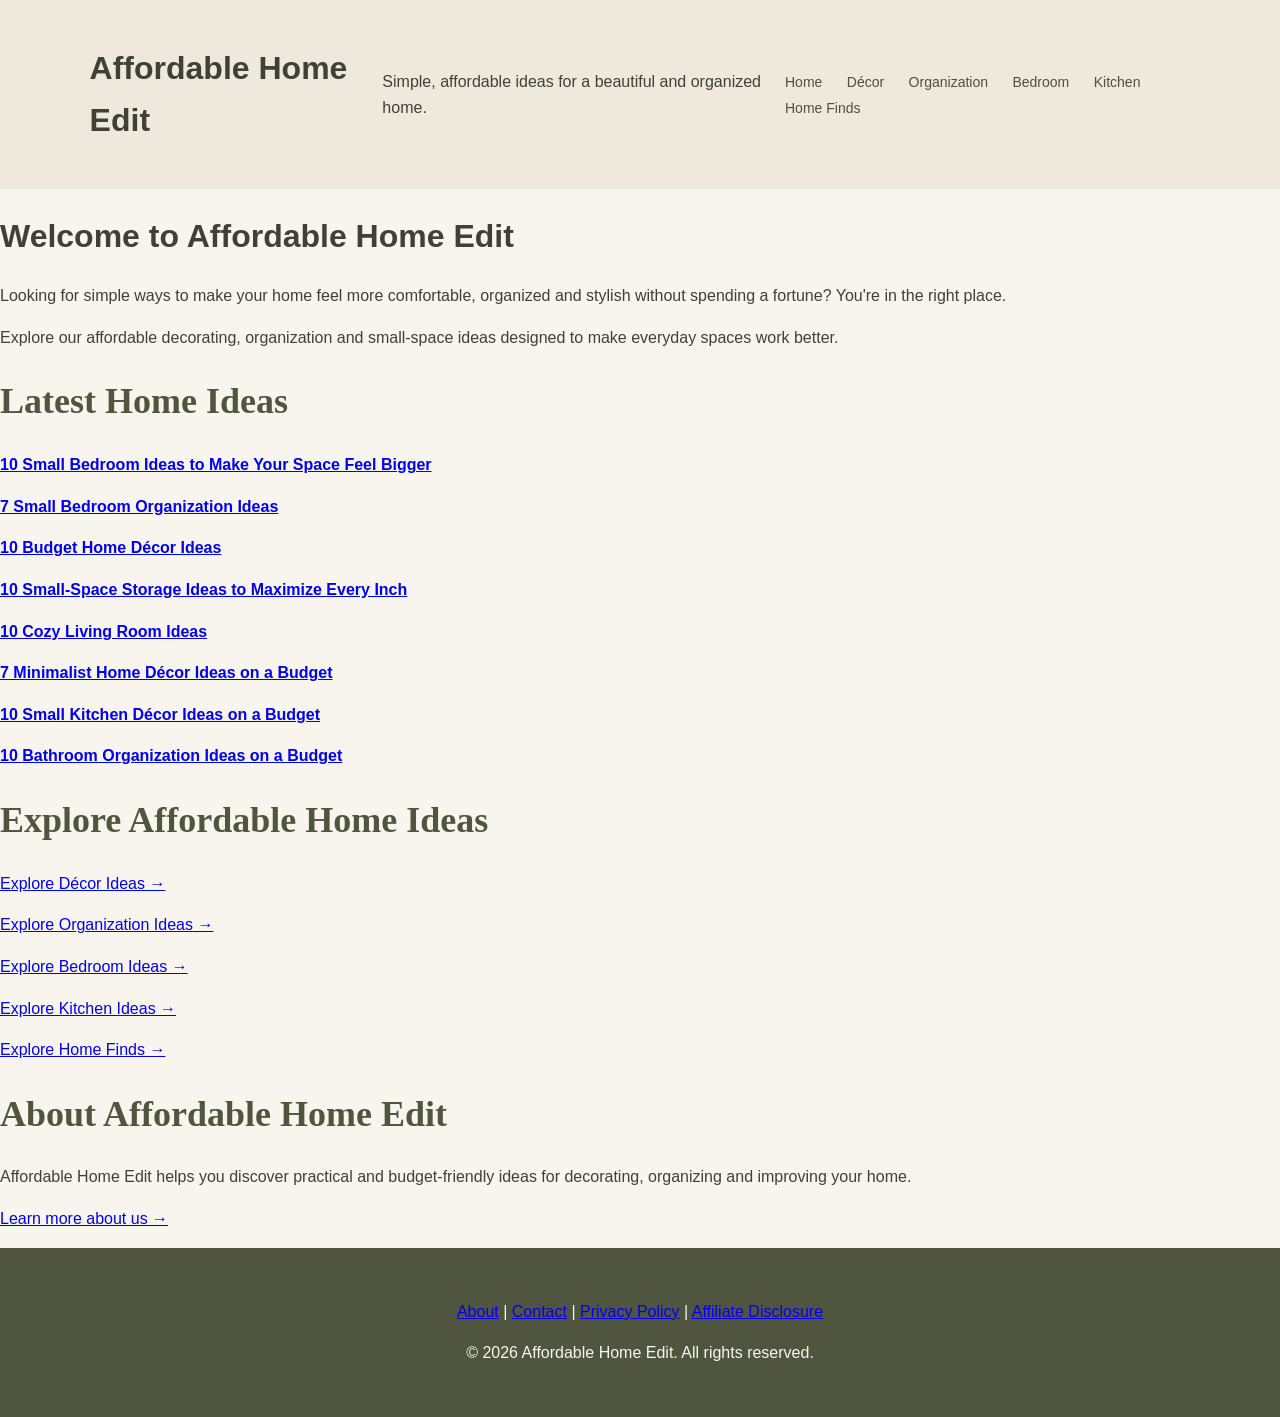
<file: index.html>
<!DOCTYPE html>
<html lang="en">
<head>
   <!-- Google tag (gtag.js) -->
<script async src="https://www.googletagmanager.com/gtag/js?id=G-37CNV06CMT"></script>
<script>
  window.dataLayer = window.dataLayer || [];
  function gtag(){dataLayer.push(arguments);}
  gtag('js', new Date());

  gtag('config', 'G-37CNV06CMT');
</script> <meta charset="UTF-8">
    <meta name="viewport" content="width=device-width, initial-scale=1.0">

    <title>Affordable Home Edit | Simple Home Décor & Organization Ideas</title>

    <meta name="description" content="Affordable home décor, organization and small-space ideas to help you create a comfortable and stylish home on a budget.">

    <link rel="stylesheet" href="style.css">
</head>

<body>

<header>
    <h1>Affordable Home Edit</h1>

    <p>Simple, affordable ideas for a beautiful and organized home.</p>

    <nav>
        <a href="index.html">Home</a>
        <a href="budget-decor.html">Décor</a>
        <a href="bedroom-organization.html">Organization</a>
        <a href="small-bedroom.html">Bedroom</a>
        <a href="small-kitchen-decor.html">Kitchen</a>
        <a href="home-finds.html">Home Finds</a>
    </nav>
</header>

<main>

<h1>Welcome to Affordable Home Edit</h1>

<p>
Looking for simple ways to make your home feel more comfortable, organized and stylish
without spending a fortune? You're in the right place.
</p>

<p>
Explore our affordable decorating, organization and small-space ideas designed to make
everyday spaces work better.
</p>

<h2>Latest Home Ideas</h2>

<p>
<a href="small-bedroom.html"><strong>10 Small Bedroom Ideas to Make Your Space Feel Bigger</strong></a>
</p>

<p>
<a href="bedroom-organization.html"><strong>7 Small Bedroom Organization Ideas</strong></a>
</p>

<p>
<a href="budget-decor.html"><strong>10 Budget Home Décor Ideas</strong></a>
</p>

<p>
<a href="small-space-storage.html"><strong>10 Small-Space Storage Ideas to Maximize Every Inch</strong></a>
</p>

<p>
<a href="cozy-living-room.html"><strong>10 Cozy Living Room Ideas</strong></a>
</p>

<p>
<a href="minimalist-home-decor.html"><strong>7 Minimalist Home Décor Ideas on a Budget</strong></a>
</p>

<p>
<a href="small-kitchen-decor.html"><strong>10 Small Kitchen Décor Ideas on a Budget</strong></a>
</p>

<p>
<a href="bathroom-organization.html"><strong>10 Bathroom Organization Ideas on a Budget</strong></a>
</p>

<h2>Explore Affordable Home Ideas</h2>

<p>
<a href="decor.html">Explore Décor Ideas →</a>
</p>

<p>
<a href="organization.html">Explore Organization Ideas →</a>
</p>

<p>
<a href="bedroom.html">Explore Bedroom Ideas →</a>
</p>

<p>
<a href="kitchen.html">Explore Kitchen Ideas →</a>
</p>

<p>
<a href="home-finds.html">Explore Home Finds →</a>
</p>

<h2>About Affordable Home Edit</h2>

<p>
Affordable Home Edit helps you discover practical and budget-friendly ideas
for decorating, organizing and improving your home.
</p>

<p>
<a href="about.html">Learn more about us →</a>
</p>

</main>

<footer>
    <p>
        <a href="about.html">About</a> |
        <a href="contact.html">Contact</a> |
        <a href="privacy.html">Privacy Policy</a> |
        <a href="affiliate-disclosure.html">Affiliate Disclosure</a>
    </p>

    <p>© 2026 Affordable Home Edit. All rights reserved.</p>
</footer>

</body>
</html>
</file>
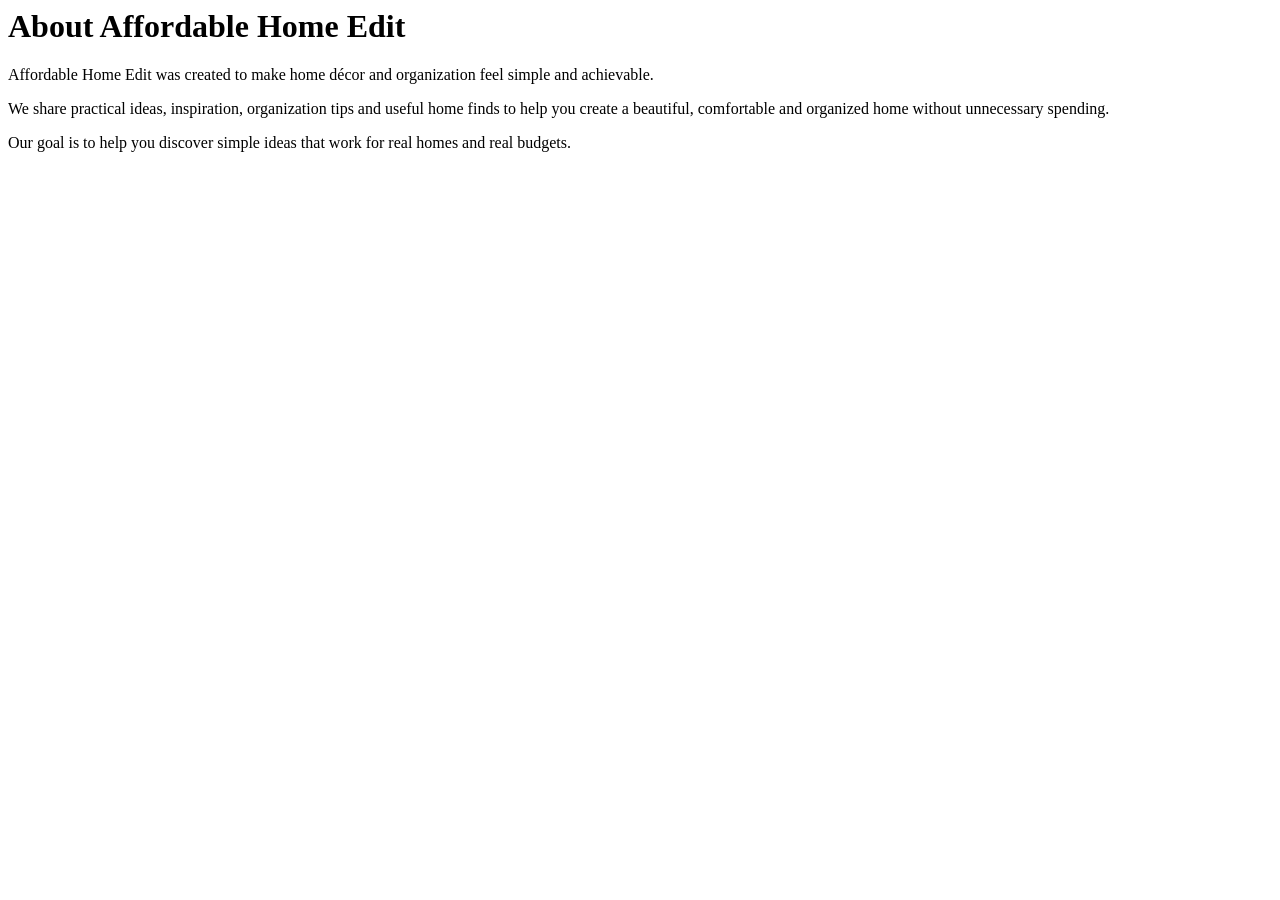
<file: about.html>
</head>
<body>
    <h1>About Affordable Home Edit</h1>

    <p>
        Affordable Home Edit was created to make home décor and organization
        feel simple and achievable.
    </p>

    <p>
        We share practical ideas, inspiration, organization tips and useful
        home finds to help you create a beautiful, comfortable and organized
        home without unnecessary spending.
    </p>

    <p>
        Our goal is to help you discover simple ideas that work for real homes
        and real budgets.
    </p>
</body>
</html>
</file>
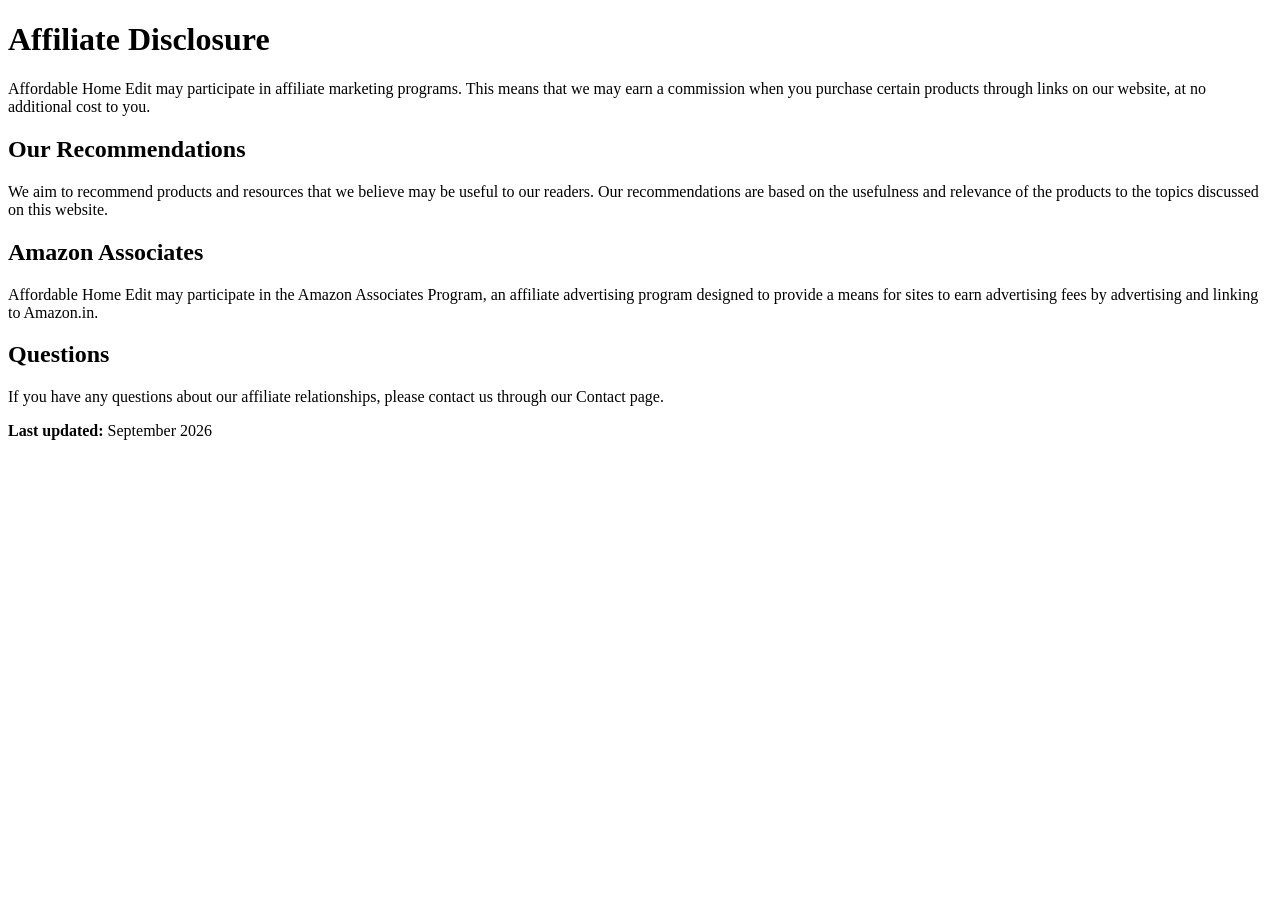
<file: affiliate-disclosure.html>
<!DOCTYPE html>
<html>
<head>
    <meta charset="UTF-8">
    <meta name="viewport" content="width=device-width, initial-scale=1.0">
    <title>Affiliate Disclosure | Affordable Home Edit</title>
</head>
<body>

<h1>Affiliate Disclosure</h1>

<p>
Affordable Home Edit may participate in affiliate marketing programs.
This means that we may earn a commission when you purchase certain
products through links on our website, at no additional cost to you.
</p>

<h2>Our Recommendations</h2>

<p>
We aim to recommend products and resources that we believe may be useful
to our readers. Our recommendations are based on the usefulness and
relevance of the products to the topics discussed on this website.
</p>

<h2>Amazon Associates</h2>

<p>
Affordable Home Edit may participate in the Amazon Associates Program,
an affiliate advertising program designed to provide a means for sites
to earn advertising fees by advertising and linking to Amazon.in.
</p>

<h2>Questions</h2>

<p>
If you have any questions about our affiliate relationships, please
contact us through our Contact page.
</p>

<p><strong>Last updated:</strong> September 2026</p>

</body>
</html>
</file>
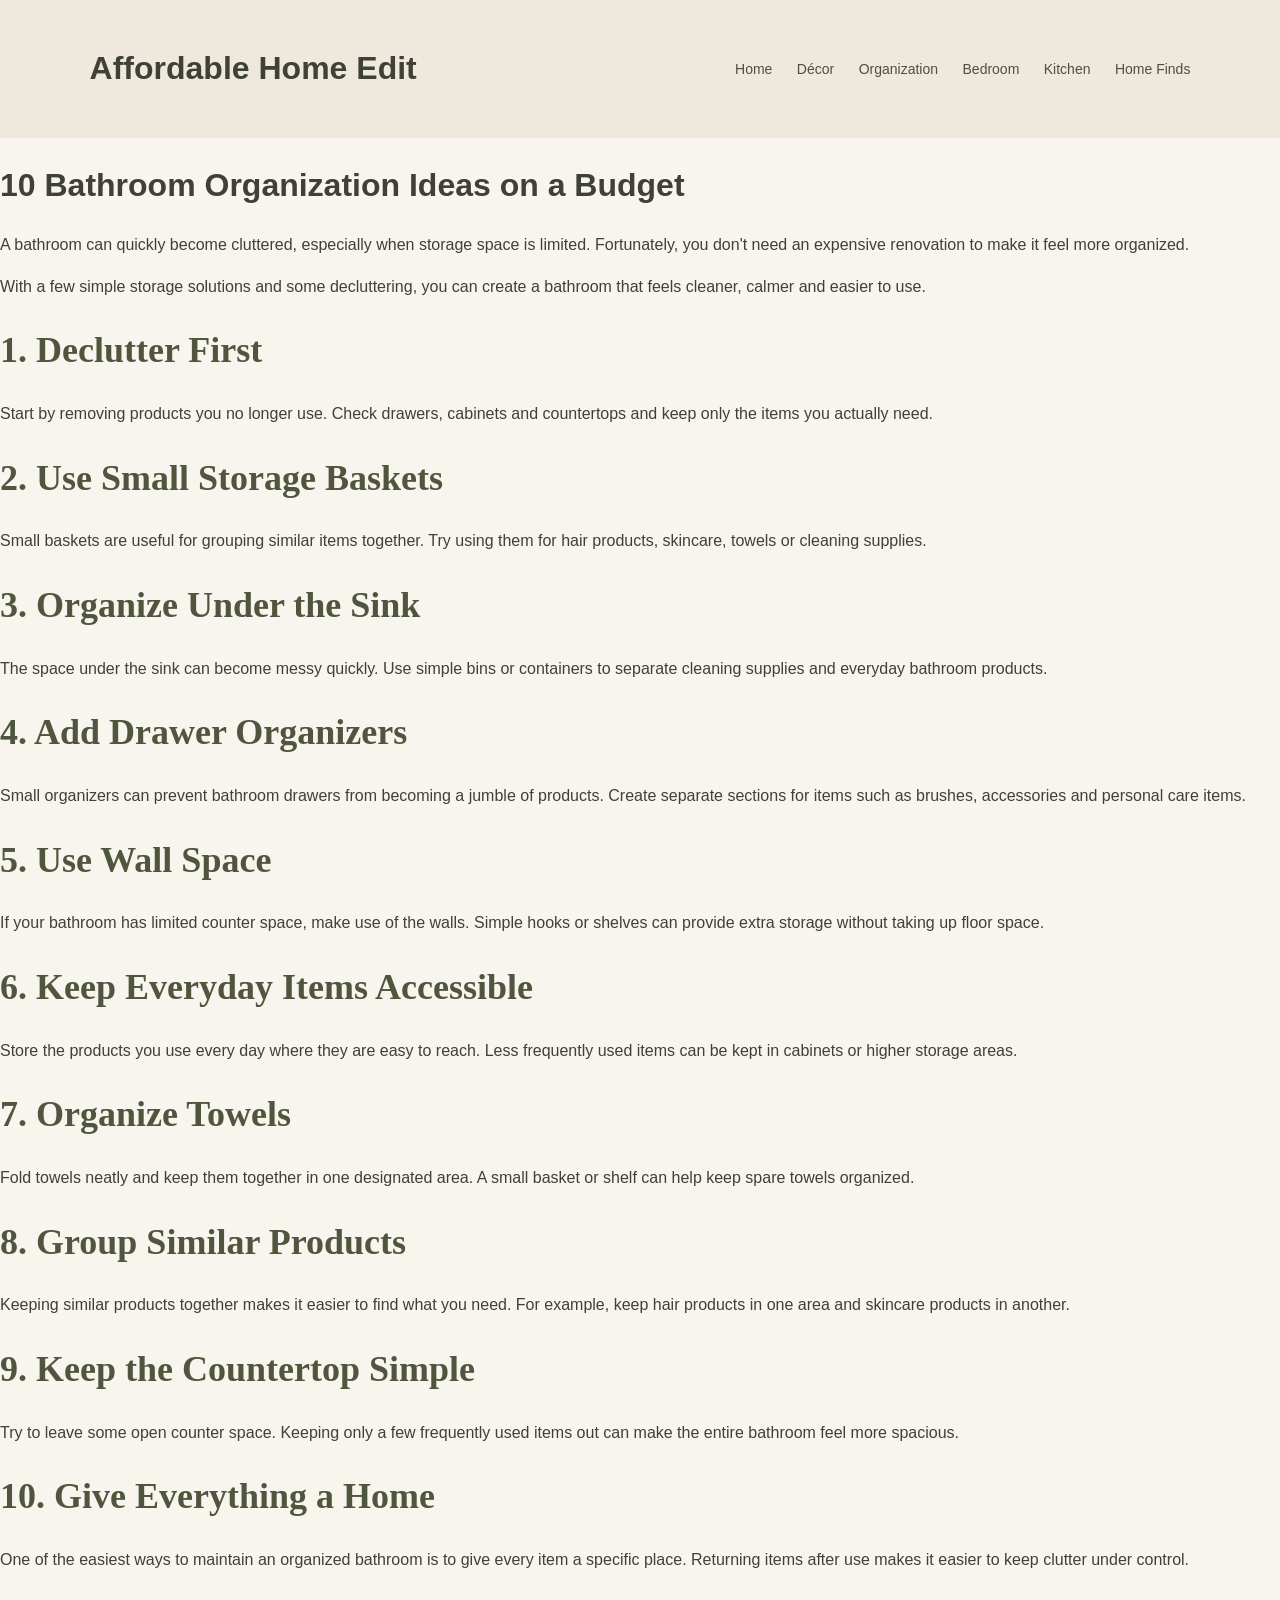
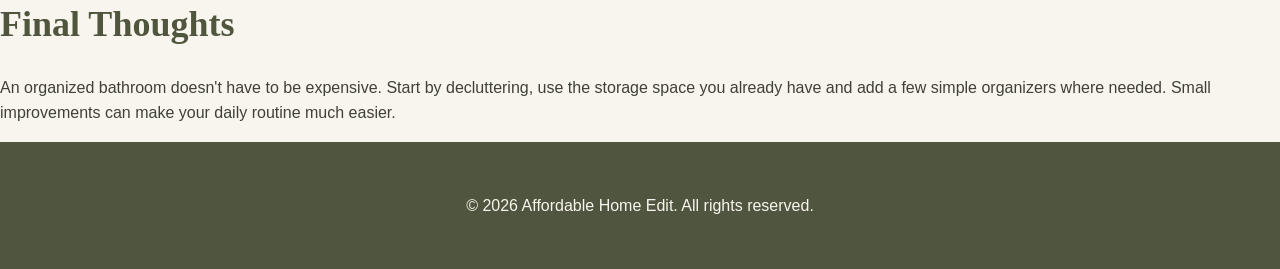
<file: bathroom-organization.html>
<!DOCTYPE html>
<html lang="en">
<head>
    <meta charset="UTF-8">
    <meta name="viewport" content="width=device-width, initial-scale=1.0">

    <title>10 Bathroom Organization Ideas on a Budget | Affordable Home Edit</title>

    <meta name="description" content="Discover 10 simple and affordable bathroom organization ideas to make your bathroom feel cleaner, calmer and easier to use.">

    <link rel="stylesheet" href="style.css">
</head>

<body>

<header>
    <h1>Affordable Home Edit</h1>

    <nav>
        <a href="index.html">Home</a>
        <a href="budget-decor.html">Décor</a>
        <a href="bedroom-organization.html">Organization</a>
        <a href="small-bedroom.html">Bedroom</a>
        <a href="kitchen-organization.html">Kitchen</a>
        <a href="home-finds.html">Home Finds</a>
    </nav>
</header>

<main>

<h1>10 Bathroom Organization Ideas on a Budget</h1>

<p>
A bathroom can quickly become cluttered, especially when storage space is limited.
Fortunately, you don't need an expensive renovation to make it feel more organized.
</p>

<p>
With a few simple storage solutions and some decluttering, you can create a bathroom
that feels cleaner, calmer and easier to use.
</p>

<h2>1. Declutter First</h2>

<p>
Start by removing products you no longer use. Check drawers, cabinets and countertops
and keep only the items you actually need.
</p>

<h2>2. Use Small Storage Baskets</h2>

<p>
Small baskets are useful for grouping similar items together. Try using them for
hair products, skincare, towels or cleaning supplies.
</p>

<h2>3. Organize Under the Sink</h2>

<p>
The space under the sink can become messy quickly. Use simple bins or containers
to separate cleaning supplies and everyday bathroom products.
</p>

<h2>4. Add Drawer Organizers</h2>

<p>
Small organizers can prevent bathroom drawers from becoming a jumble of products.
Create separate sections for items such as brushes, accessories and personal care items.
</p>

<h2>5. Use Wall Space</h2>

<p>
If your bathroom has limited counter space, make use of the walls. Simple hooks
or shelves can provide extra storage without taking up floor space.
</p>

<h2>6. Keep Everyday Items Accessible</h2>

<p>
Store the products you use every day where they are easy to reach. Less frequently
used items can be kept in cabinets or higher storage areas.
</p>

<h2>7. Organize Towels</h2>

<p>
Fold towels neatly and keep them together in one designated area. A small basket
or shelf can help keep spare towels organized.
</p>

<h2>8. Group Similar Products</h2>

<p>
Keeping similar products together makes it easier to find what you need.
For example, keep hair products in one area and skincare products in another.
</p>

<h2>9. Keep the Countertop Simple</h2>

<p>
Try to leave some open counter space. Keeping only a few frequently used items
out can make the entire bathroom feel more spacious.
</p>

<h2>10. Give Everything a Home</h2>

<p>
One of the easiest ways to maintain an organized bathroom is to give every item
a specific place. Returning items after use makes it easier to keep clutter under control.
</p>

<h2>Final Thoughts</h2>

<p>
An organized bathroom doesn't have to be expensive. Start by decluttering,
use the storage space you already have and add a few simple organizers where needed.
Small improvements can make your daily routine much easier.
</p>

</main>

<footer>
    <p>© 2026 Affordable Home Edit. All rights reserved.</p>
</footer>

</body>
</html>
</file>
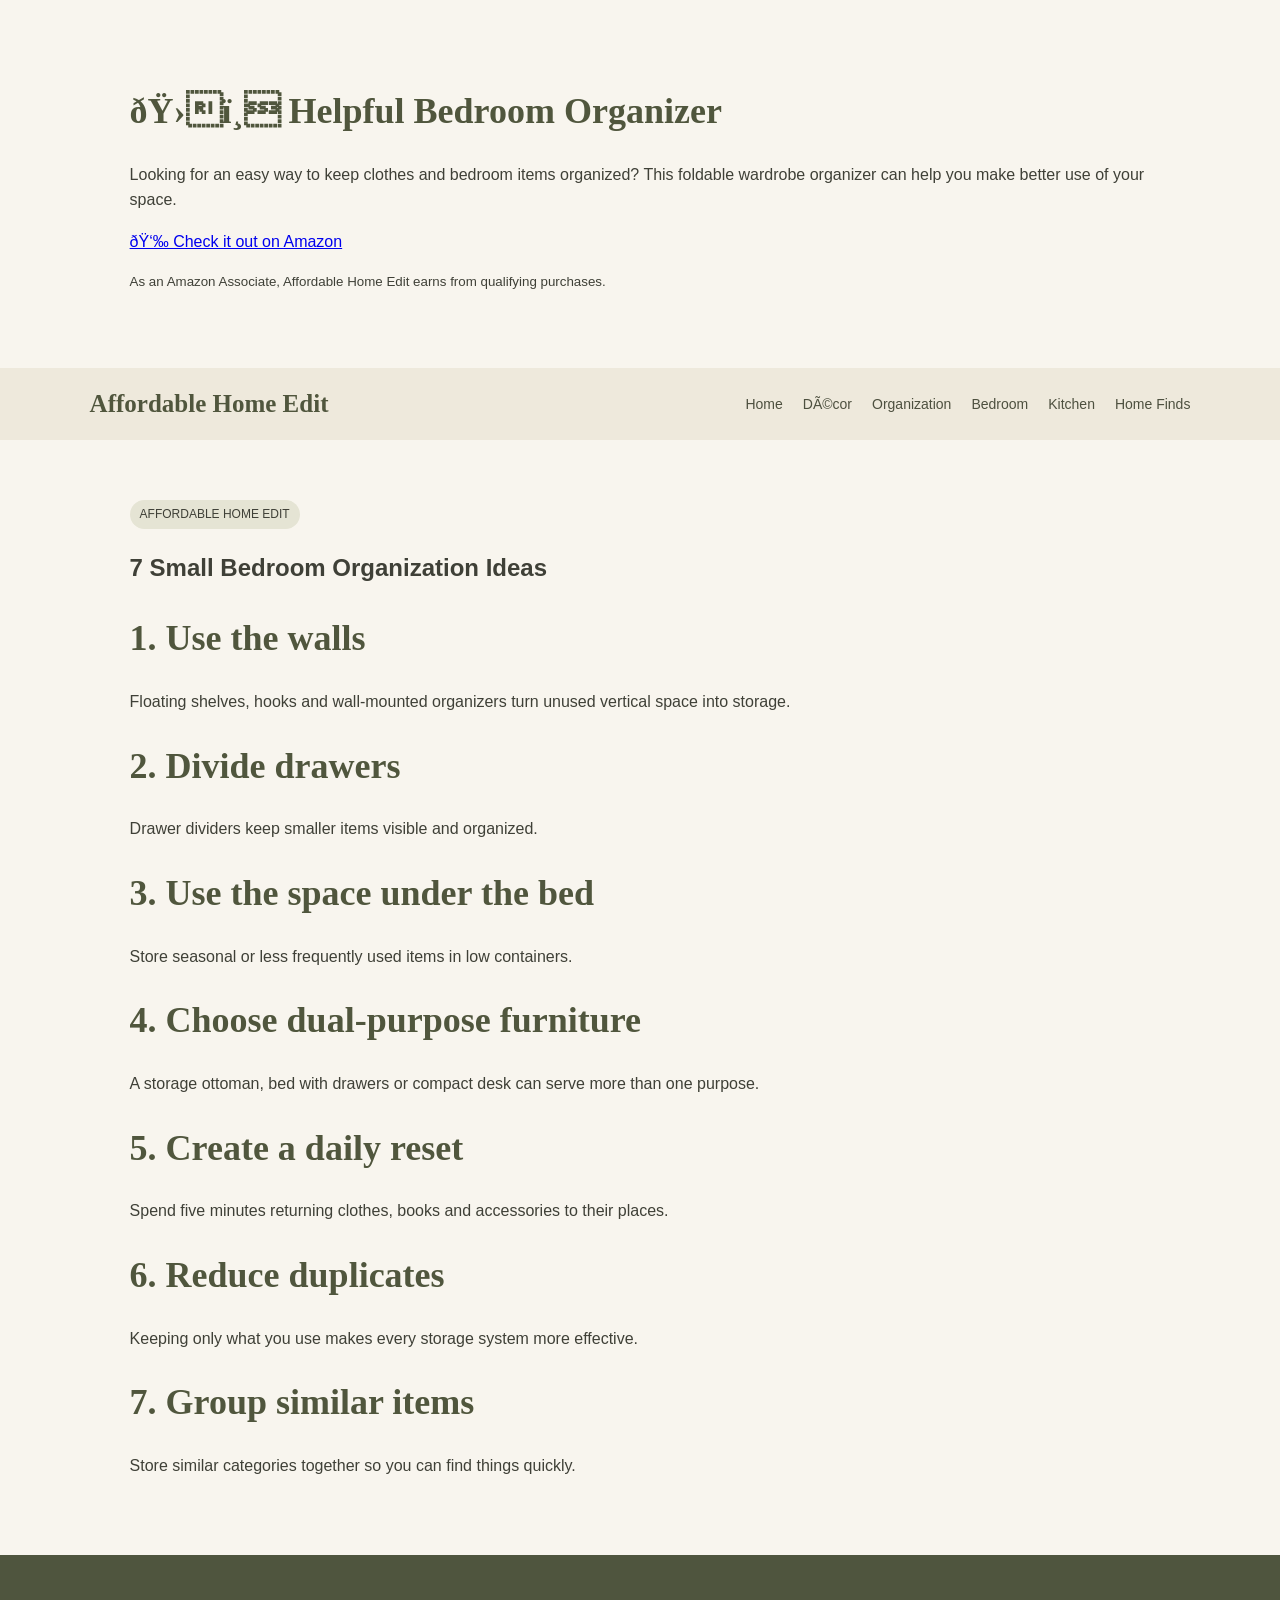
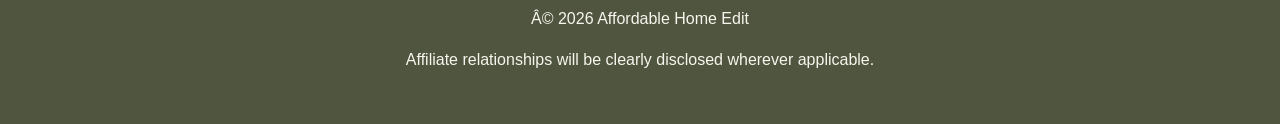
<file: bedroom-organization.html>
<section class="amazon-product">
<h2>🛍️ Helpful Bedroom Organizer</h2>
<p>Looking for an easy way to keep clothes and bedroom items organized? This foldable wardrobe organizer can help you make better use of your space.</p>
<p><a href="https://www.amazon.in/amazon-basics-Organizer-Wardrobe-Stackable/dp/B0DBLT8MCQ?crid=3TK7UDYFOYNA8&dib=eyJ2IjoiMSJ9.[base64].__CTnCkz1oKXrvZAG3tdzKjTzvxY0Bu9_kgAenIS-EE&dib_tag=se&keywords=bedroom%2Borganiser&qid=1788455556&sprefix=bedroom%2Borganise%2Caps%2C382&sr=8-2-spons&aref=6mFzUWY4K4&sp_csd=d2lkZ2V0TmFtZT1zcF9hdGY&th=1&linkCode=ll2&tag=affordabl0a60-21&linkId=d9dcf7042c85e3d42ea58ea516cd2ac9&ref_=as_li_ss_tl target="_blank" rel="nofollow sponsored">👉 Check it out on Amazon</a></p>
<p><small>As an Amazon Associate, Affordable Home Edit earns from qualifying purchases.</small></p>
</section><!doctype html><html><head><meta charset="utf-8"><meta name="viewport" content="width=device-width,initial-scale=1"><title>7 Small Bedroom Organization Ideas | Affordable Home Edit</title><link rel="stylesheet" href="style.css"></head><body><header><div class="logo">Affordable Home Edit</div><nav><a href="index.html">Home</a><a href="index.html#decor">Décor</a><a href="index.html#organization">Organization</a><a href="index.html#bedroom">Bedroom</a><a href="index.html#kitchen">Kitchen</a><a href="index.html#finds">Home Finds</a></nav></header><section><span class="tag">AFFORDABLE HOME EDIT</span><h1>7 Small Bedroom Organization Ideas</h1><h2>1. Use the walls</h2><p>Floating shelves, hooks and wall-mounted organizers turn unused vertical space into storage.</p><h2>2. Divide drawers</h2><p>Drawer dividers keep smaller items visible and organized.</p><h2>3. Use the space under the bed</h2><p>Store seasonal or less frequently used items in low containers.</p><h2>4. Choose dual-purpose furniture</h2><p>A storage ottoman, bed with drawers or compact desk can serve more than one purpose.</p><h2>5. Create a daily reset</h2><p>Spend five minutes returning clothes, books and accessories to their places.</p><h2>6. Reduce duplicates</h2><p>Keeping only what you use makes every storage system more effective.</p><h2>7. Group similar items</h2><p>Store similar categories together so you can find things quickly.</p></section><footer><p>© 2026 Affordable Home Edit</p><p>Affiliate relationships will be clearly disclosed wherever applicable.</p></footer></body></html>
</file>
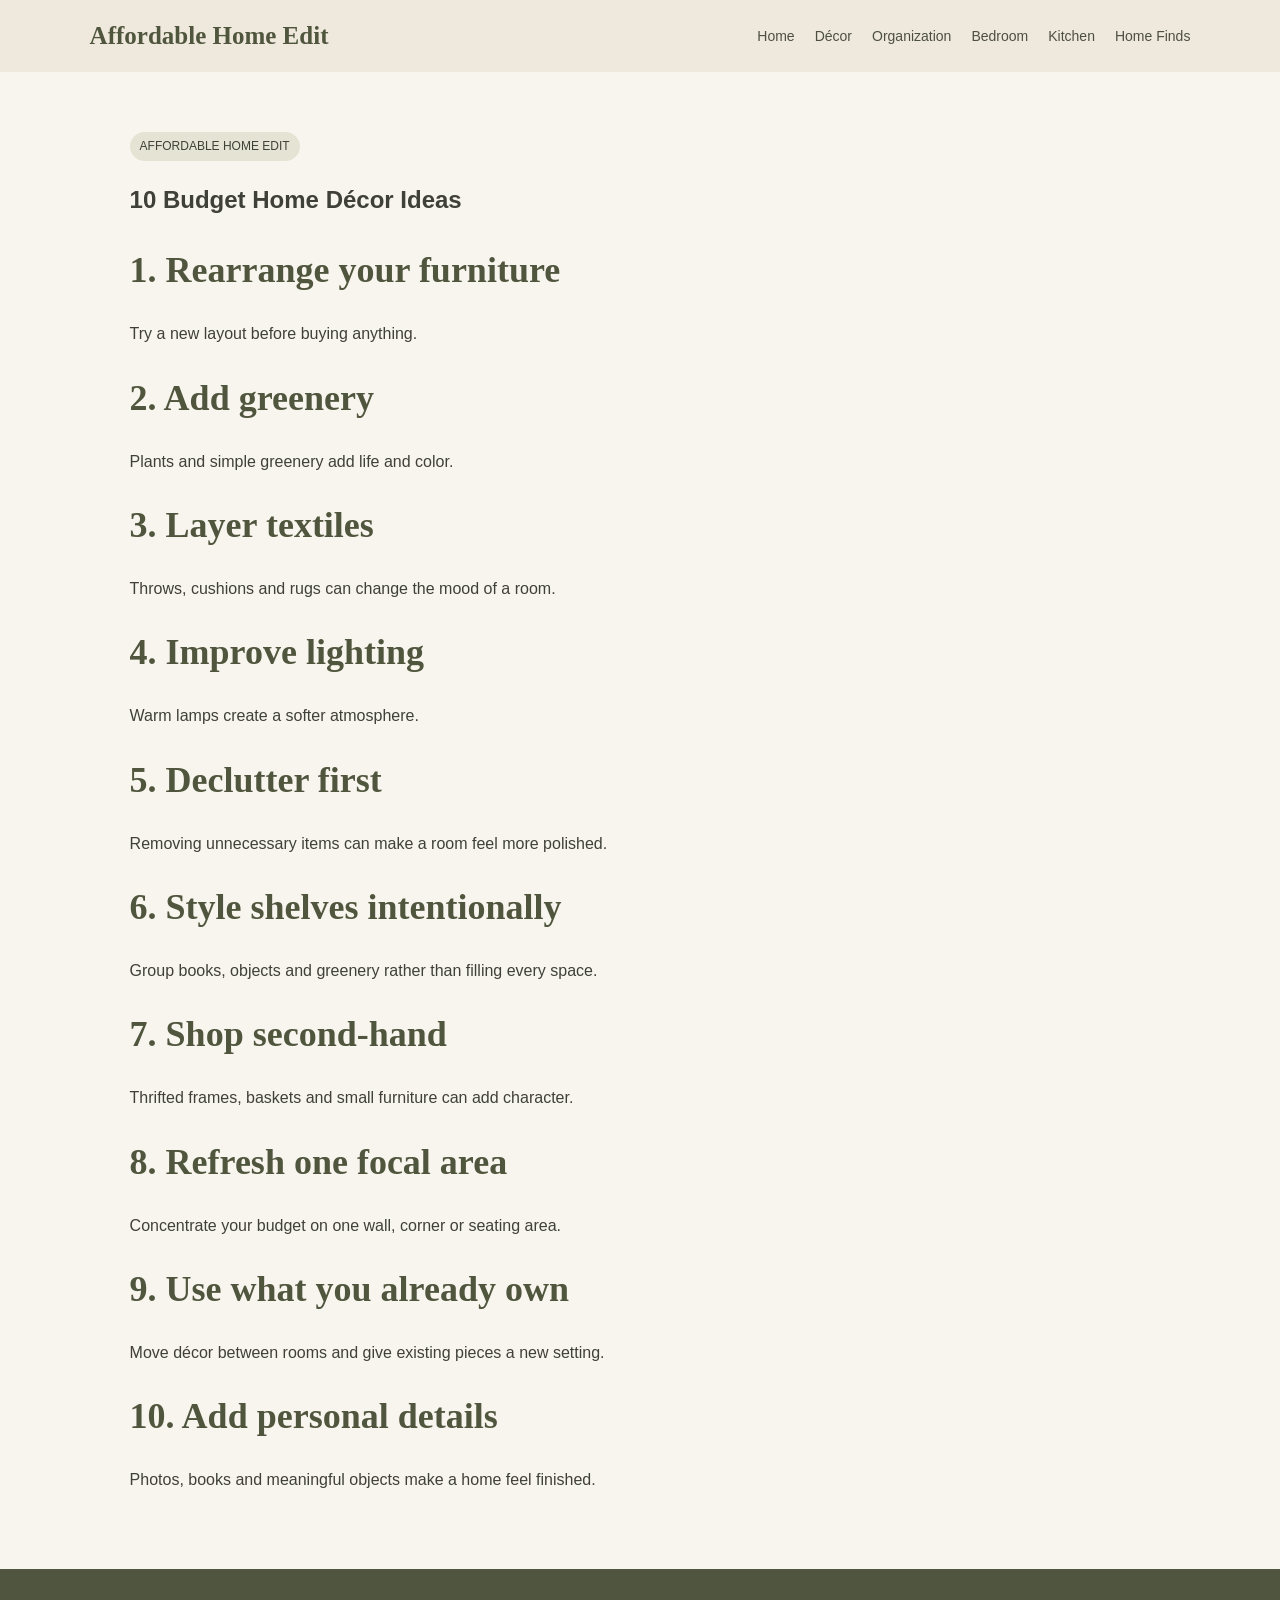
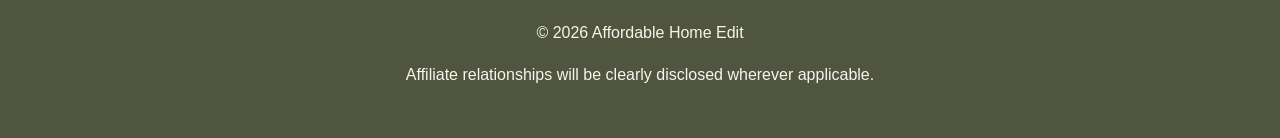
<file: budget-decor.html>
<!doctype html><html><head><meta charset="utf-8"><meta name="viewport" content="width=device-width,initial-scale=1"><title>10 Budget Home Décor Ideas | Affordable Home Edit</title><link rel="stylesheet" href="style.css"></head><body><header><div class="logo">Affordable Home Edit</div><nav><a href="index.html">Home</a><a href="index.html#decor">Décor</a><a href="index.html#organization">Organization</a><a href="index.html#bedroom">Bedroom</a><a href="index.html#kitchen">Kitchen</a><a href="index.html#finds">Home Finds</a></nav></header><section><span class="tag">AFFORDABLE HOME EDIT</span><h1>10 Budget Home Décor Ideas</h1><h2>1. Rearrange your furniture</h2><p>Try a new layout before buying anything.</p><h2>2. Add greenery</h2><p>Plants and simple greenery add life and color.</p><h2>3. Layer textiles</h2><p>Throws, cushions and rugs can change the mood of a room.</p><h2>4. Improve lighting</h2><p>Warm lamps create a softer atmosphere.</p><h2>5. Declutter first</h2><p>Removing unnecessary items can make a room feel more polished.</p><h2>6. Style shelves intentionally</h2><p>Group books, objects and greenery rather than filling every space.</p><h2>7. Shop second-hand</h2><p>Thrifted frames, baskets and small furniture can add character.</p><h2>8. Refresh one focal area</h2><p>Concentrate your budget on one wall, corner or seating area.</p><h2>9. Use what you already own</h2><p>Move décor between rooms and give existing pieces a new setting.</p><h2>10. Add personal details</h2><p>Photos, books and meaningful objects make a home feel finished.</p></section><footer><p>© 2026 Affordable Home Edit</p><p>Affiliate relationships will be clearly disclosed wherever applicable.</p></footer></body></html>
</file>
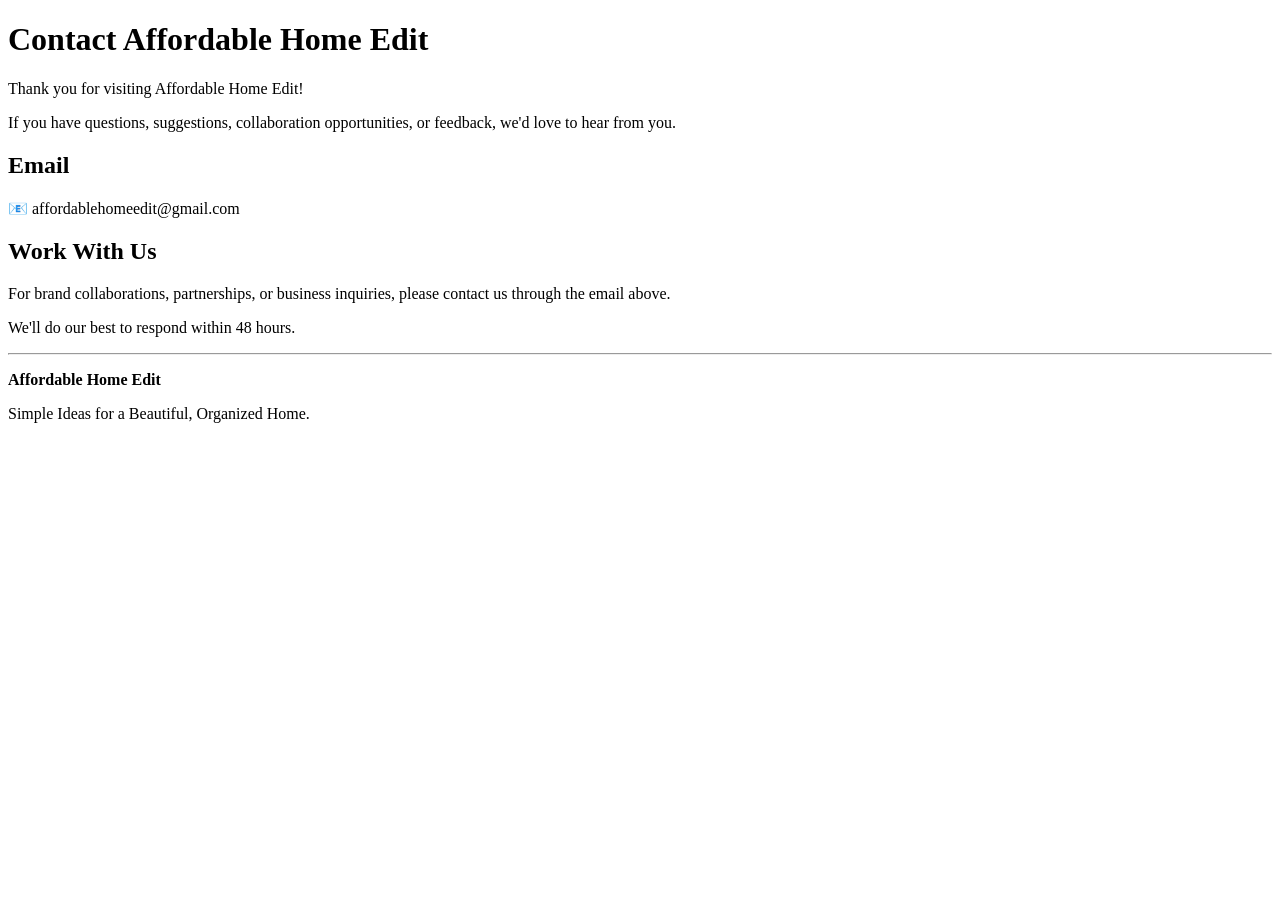
<file: contact.html>
<!DOCTYPE html>
<html>
<head>
    <meta charset="UTF-8">
    <meta name="viewport" content="width=device-width, initial-scale=1.0">
    <title>Contact | Affordable Home Edit</title>
</head>
<body>

    <h1>Contact Affordable Home Edit</h1>

    <p>Thank you for visiting Affordable Home Edit!</p>

    <p>If you have questions, suggestions, collaboration opportunities, or feedback, we'd love to hear from you.</p>

    <h2>Email</h2>
    <p>📧 affordablehomeedit@gmail.com</p>

    <h2>Work With Us</h2>
    <p>For brand collaborations, partnerships, or business inquiries, please contact us through the email above.</p>

    <p>We'll do our best to respond within 48 hours.</p>

    <hr>

    <p><strong>Affordable Home Edit</strong></p>
    <p>Simple Ideas for a Beautiful, Organized Home.</p>

</body>
</html>
</file>
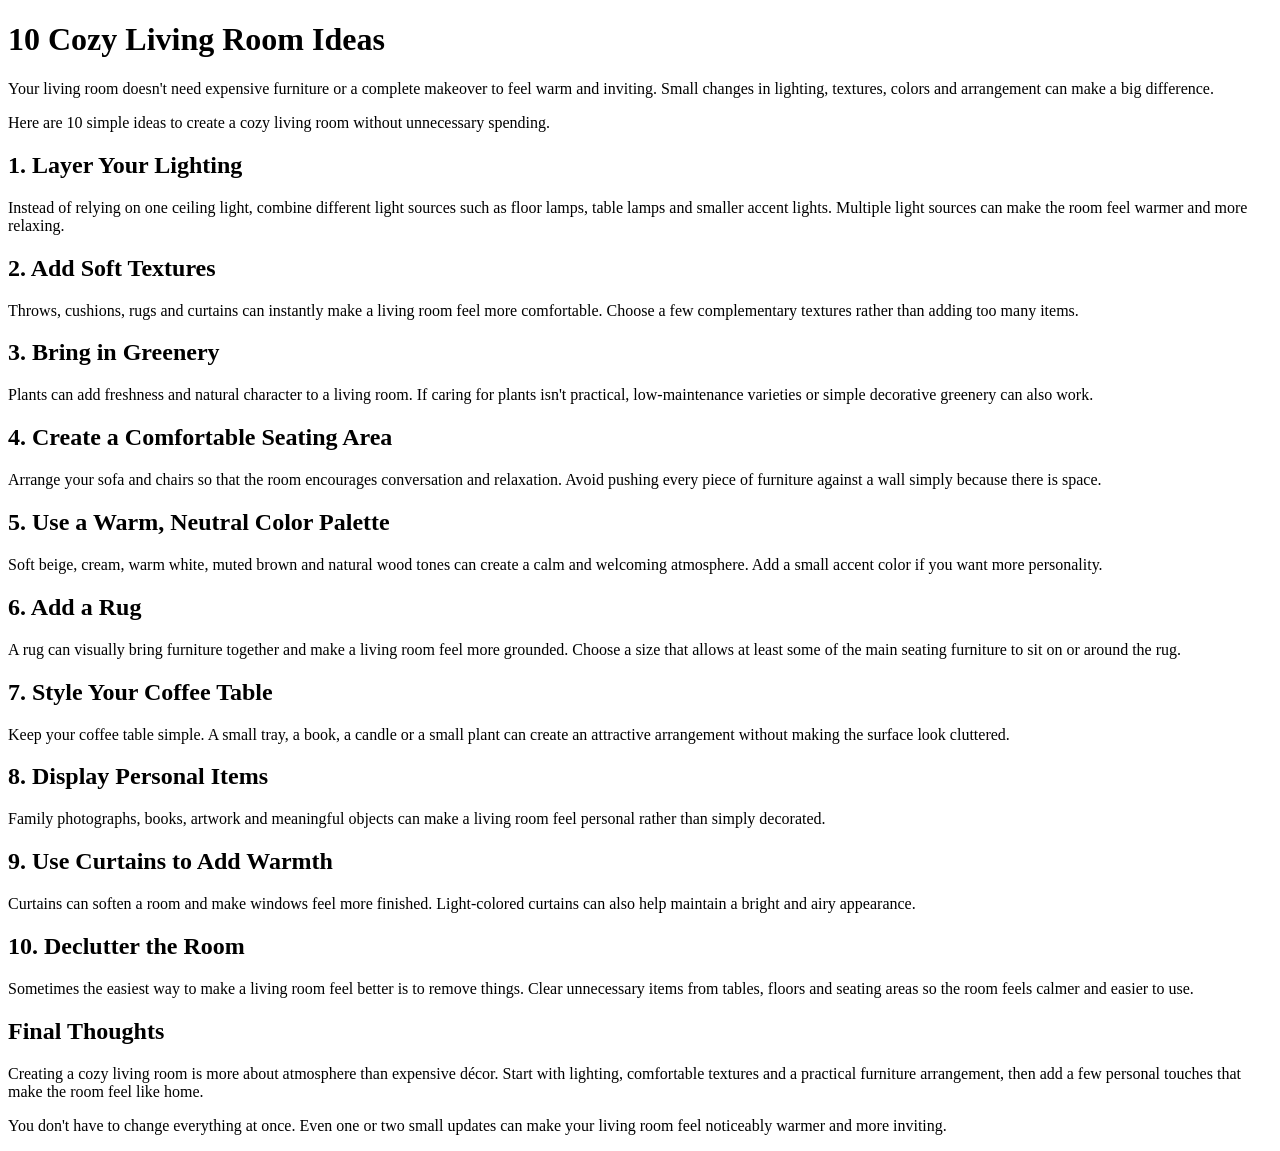
<file: cozy-living-room.html>
<!DOCTYPE html>
<html>
<head>
    <meta charset="UTF-8">
    <meta name="viewport" content="width=device-width, initial-scale=1.0">

    <title>10 Cozy Living Room Ideas | Affordable Home Edit</title>

    <meta name="description" content="Discover 10 simple and affordable cozy living room ideas using lighting, textures, furniture and décor.">
</head>

<body>

<h1>10 Cozy Living Room Ideas</h1>

<p>
Your living room doesn't need expensive furniture or a complete makeover to feel
warm and inviting. Small changes in lighting, textures, colors and arrangement can
make a big difference.
</p>

<p>
Here are 10 simple ideas to create a cozy living room without unnecessary spending.
</p>

<h2>1. Layer Your Lighting</h2>

<p>
Instead of relying on one ceiling light, combine different light sources such as
floor lamps, table lamps and smaller accent lights. Multiple light sources can make
the room feel warmer and more relaxing.
</p>

<h2>2. Add Soft Textures</h2>

<p>
Throws, cushions, rugs and curtains can instantly make a living room feel more
comfortable. Choose a few complementary textures rather than adding too many items.
</p>

<h2>3. Bring in Greenery</h2>

<p>
Plants can add freshness and natural character to a living room. If caring for
plants isn't practical, low-maintenance varieties or simple decorative greenery can
also work.
</p>

<h2>4. Create a Comfortable Seating Area</h2>

<p>
Arrange your sofa and chairs so that the room encourages conversation and relaxation.
Avoid pushing every piece of furniture against a wall simply because there is space.
</p>

<h2>5. Use a Warm, Neutral Color Palette</h2>

<p>
Soft beige, cream, warm white, muted brown and natural wood tones can create a calm
and welcoming atmosphere. Add a small accent color if you want more personality.
</p>

<h2>6. Add a Rug</h2>

<p>
A rug can visually bring furniture together and make a living room feel more
grounded. Choose a size that allows at least some of the main seating furniture to
sit on or around the rug.
</p>

<h2>7. Style Your Coffee Table</h2>

<p>
Keep your coffee table simple. A small tray, a book, a candle or a small plant can
create an attractive arrangement without making the surface look cluttered.
</p>

<h2>8. Display Personal Items</h2>

<p>
Family photographs, books, artwork and meaningful objects can make a living room
feel personal rather than simply decorated.
</p>

<h2>9. Use Curtains to Add Warmth</h2>

<p>
Curtains can soften a room and make windows feel more finished. Light-colored
curtains can also help maintain a bright and airy appearance.
</p>

<h2>10. Declutter the Room</h2>

<p>
Sometimes the easiest way to make a living room feel better is to remove things.
Clear unnecessary items from tables, floors and seating areas so the room feels
calmer and easier to use.
</p>

<h2>Final Thoughts</h2>

<p>
Creating a cozy living room is more about atmosphere than expensive décor. Start
with lighting, comfortable textures and a practical furniture arrangement, then add
a few personal touches that make the room feel like home.
</p>

<p>
You don't have to change everything at once. Even one or two small updates can make
your living room feel noticeably warmer and more inviting.
</p>

</body>
</html>
</file>
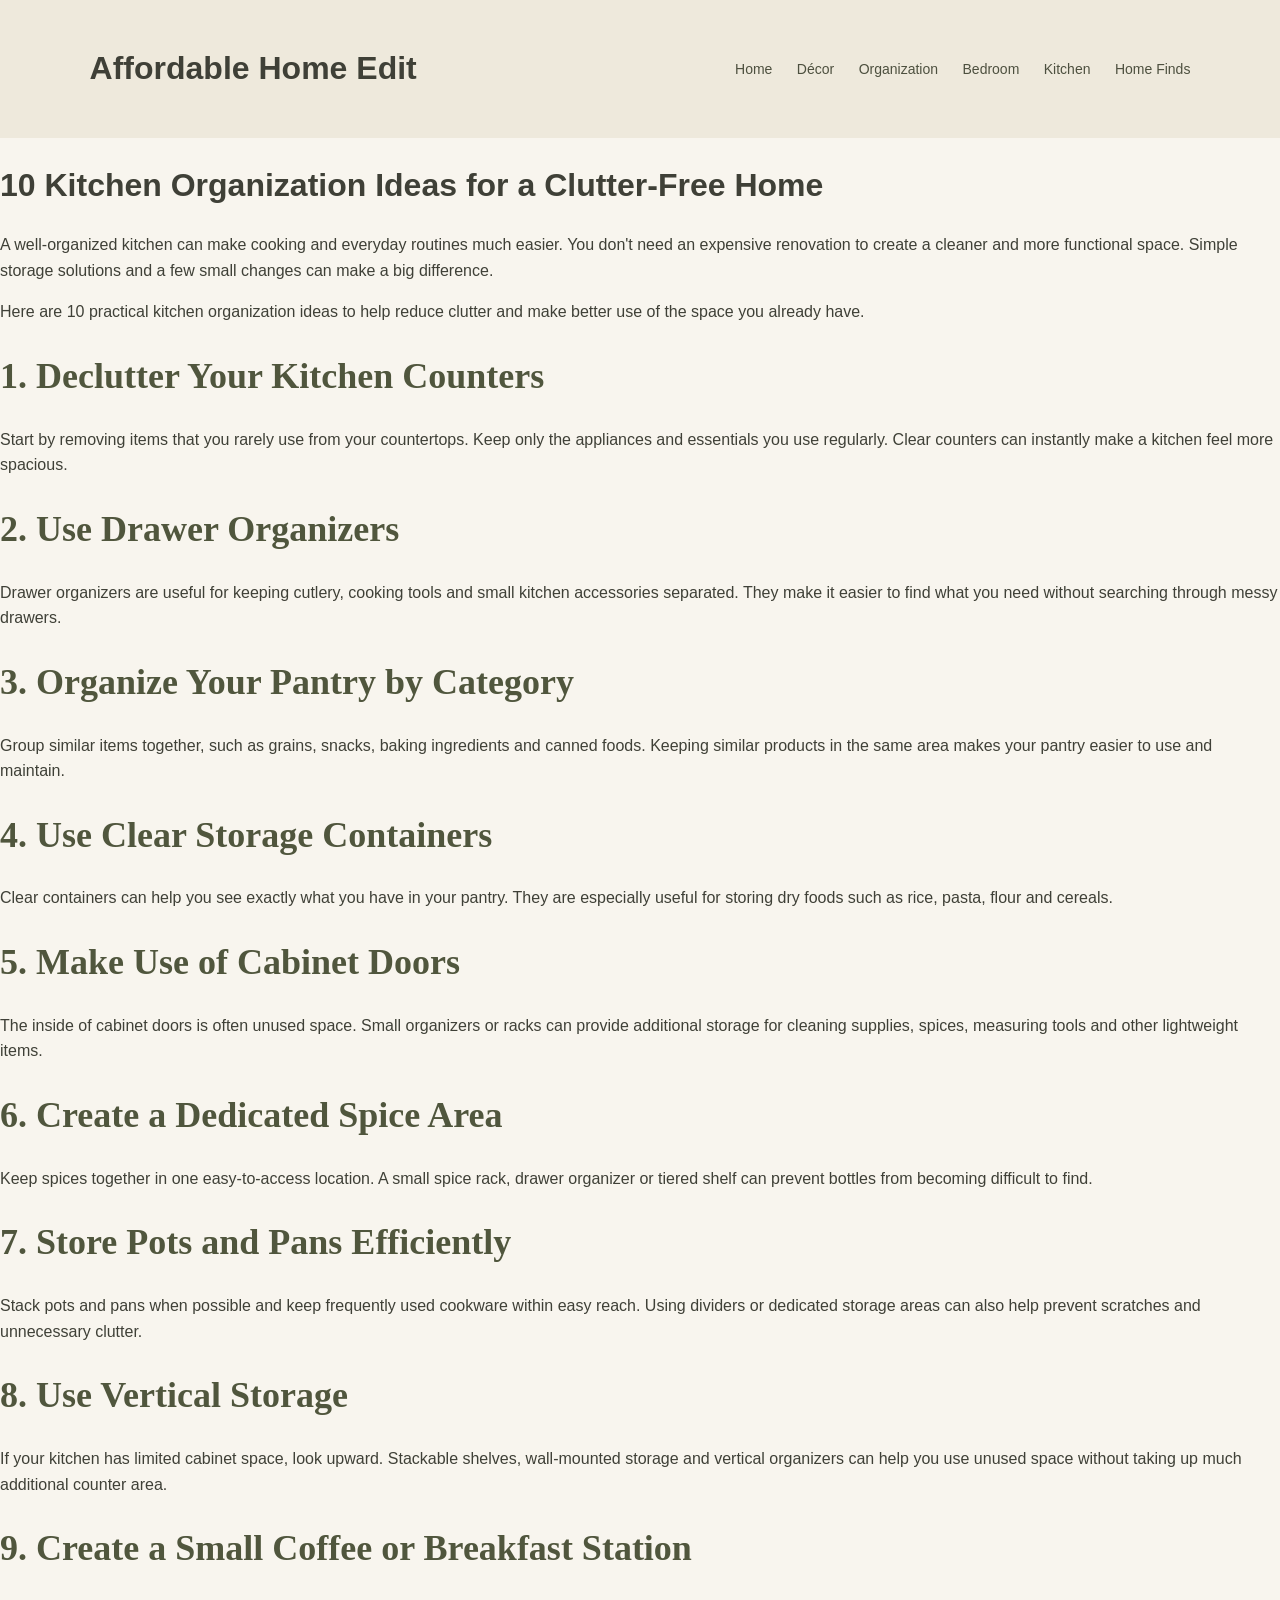
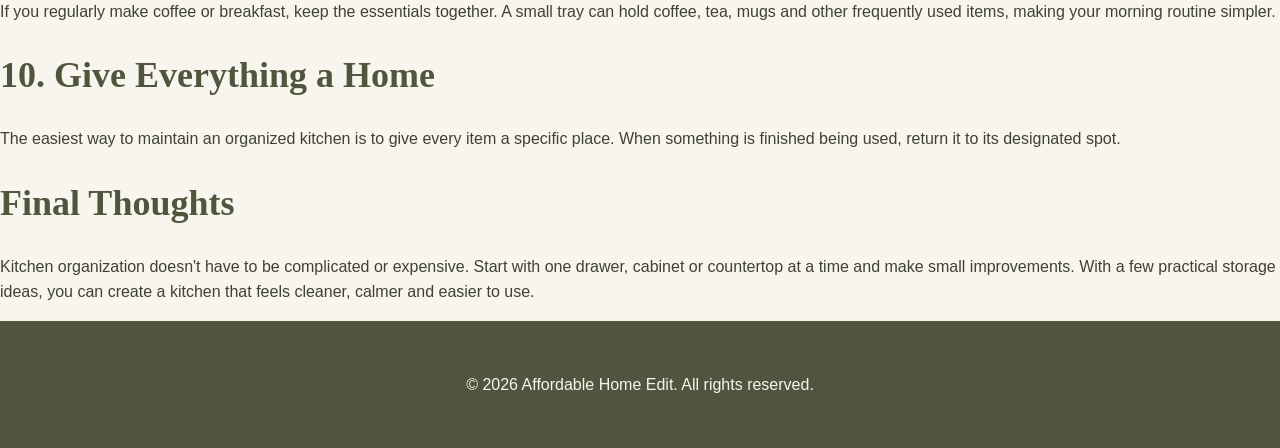
<file: kitchen-organisation.html>
<!DOCTYPE html>
<html lang="en">
<head>
    <meta charset="UTF-8">
    <meta name="viewport" content="width=device-width, initial-scale=1.0">

    <title>10 Kitchen Organization Ideas for a Clutter-Free Home | Affordable Home Edit</title>

    <meta name="description" content="Discover 10 simple kitchen organization ideas to reduce clutter, maximize storage and create a more functional kitchen.">

    <link rel="stylesheet" href="style.css">
</head>

<body>

<header>
    <h1>Affordable Home Edit</h1>

    <nav>
        <a href="index.html">Home</a>
        <a href="budget-decor.html">Décor</a>
        <a href="bedroom-organization.html">Organization</a>
        <a href="small-bedroom.html">Bedroom</a>
        <a href="kitchen-organization.html">Kitchen</a>
        <a href="small-space-storage.html">Home Finds</a>
    </nav>
</header>

<main>

    <h1>10 Kitchen Organization Ideas for a Clutter-Free Home</h1>

    <p>
        A well-organized kitchen can make cooking and everyday routines much easier.
        You don't need an expensive renovation to create a cleaner and more functional space.
        Simple storage solutions and a few small changes can make a big difference.
    </p>

    <p>
        Here are 10 practical kitchen organization ideas to help reduce clutter
        and make better use of the space you already have.
    </p>

    <h2>1. Declutter Your Kitchen Counters</h2>

    <p>
        Start by removing items that you rarely use from your countertops.
        Keep only the appliances and essentials you use regularly.
        Clear counters can instantly make a kitchen feel more spacious.
    </p>

    <h2>2. Use Drawer Organizers</h2>

    <p>
        Drawer organizers are useful for keeping cutlery, cooking tools and small
        kitchen accessories separated. They make it easier to find what you need
        without searching through messy drawers.
    </p>

    <h2>3. Organize Your Pantry by Category</h2>

    <p>
        Group similar items together, such as grains, snacks, baking ingredients
        and canned foods. Keeping similar products in the same area makes your pantry
        easier to use and maintain.
    </p>

    <h2>4. Use Clear Storage Containers</h2>

    <p>
        Clear containers can help you see exactly what you have in your pantry.
        They are especially useful for storing dry foods such as rice, pasta,
        flour and cereals.
    </p>

    <h2>5. Make Use of Cabinet Doors</h2>

    <p>
        The inside of cabinet doors is often unused space. Small organizers or
        racks can provide additional storage for cleaning supplies, spices,
        measuring tools and other lightweight items.
    </p>

    <h2>6. Create a Dedicated Spice Area</h2>

    <p>
        Keep spices together in one easy-to-access location. A small spice rack,
        drawer organizer or tiered shelf can prevent bottles from becoming difficult
        to find.
    </p>

    <h2>7. Store Pots and Pans Efficiently</h2>

    <p>
        Stack pots and pans when possible and keep frequently used cookware within
        easy reach. Using dividers or dedicated storage areas can also help prevent
        scratches and unnecessary clutter.
    </p>

    <h2>8. Use Vertical Storage</h2>

    <p>
        If your kitchen has limited cabinet space, look upward. Stackable shelves,
        wall-mounted storage and vertical organizers can help you use unused space
        without taking up much additional counter area.
    </p>

    <h2>9. Create a Small Coffee or Breakfast Station</h2>

    <p>
        If you regularly make coffee or breakfast, keep the essentials together.
        A small tray can hold coffee, tea, mugs and other frequently used items,
        making your morning routine simpler.
    </p>

    <h2>10. Give Everything a Home</h2>

    <p>
        The easiest way to maintain an organized kitchen is to give every item
        a specific place. When something is finished being used, return it to
        its designated spot.
    </p>

    <h2>Final Thoughts</h2>

    <p>
        Kitchen organization doesn't have to be complicated or expensive.
        Start with one drawer, cabinet or countertop at a time and make small
        improvements. With a few practical storage ideas, you can create a kitchen
        that feels cleaner, calmer and easier to use.
    </p>

</main>

<footer>
    <p>© 2026 Affordable Home Edit. All rights reserved.</p>
</footer>

</body>
</html>
</file>
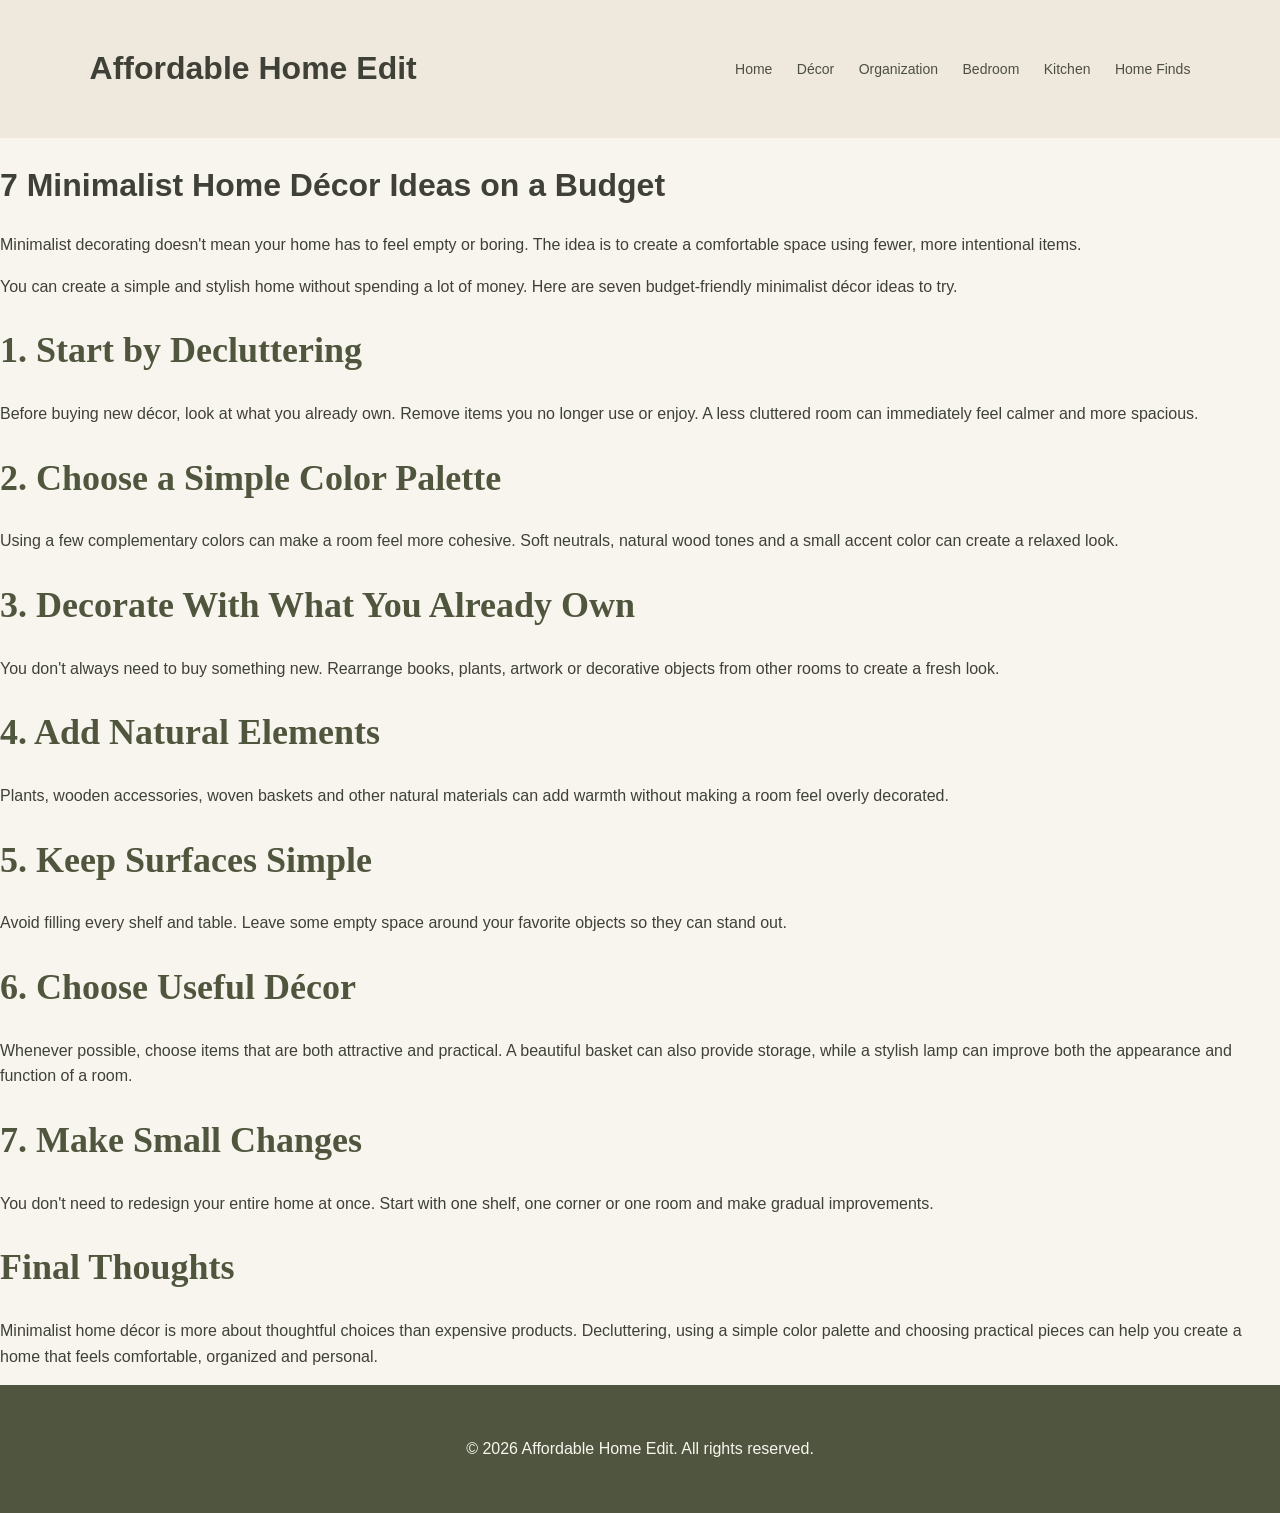
<file: minimalised-home-decor.html>
<!DOCTYPE html>
<html lang="en">
<head>
    <meta charset="UTF-8">
    <meta name="viewport" content="width=device-width, initial-scale=1.0">

    <title>7 Minimalist Home Décor Ideas on a Budget | Affordable Home Edit</title>

    <meta name="description" content="Discover 7 simple and affordable minimalist home décor ideas to create a calm, stylish and comfortable home.">

    <link rel="stylesheet" href="style.css">
</head>

<body>

<header>
    <h1>Affordable Home Edit</h1>

    <nav>
        <a href="index.html">Home</a>
        <a href="budget-decor.html">Décor</a>
        <a href="organization.html">Organization</a>
        <a href="bedroom.html">Bedroom</a>
        <a href="kitchen-organization.html">Kitchen</a>
        <a href="home-finds.html">Home Finds</a>
    </nav>
</header>

<main>

<h1>7 Minimalist Home Décor Ideas on a Budget</h1>

<p>
Minimalist decorating doesn't mean your home has to feel empty or boring.
The idea is to create a comfortable space using fewer, more intentional items.
</p>

<p>
You can create a simple and stylish home without spending a lot of money.
Here are seven budget-friendly minimalist décor ideas to try.
</p>

<h2>1. Start by Decluttering</h2>

<p>
Before buying new décor, look at what you already own. Remove items you no longer
use or enjoy. A less cluttered room can immediately feel calmer and more spacious.
</p>

<h2>2. Choose a Simple Color Palette</h2>

<p>
Using a few complementary colors can make a room feel more cohesive. Soft neutrals,
natural wood tones and a small accent color can create a relaxed look.
</p>

<h2>3. Decorate With What You Already Own</h2>

<p>
You don't always need to buy something new. Rearrange books, plants, artwork or
decorative objects from other rooms to create a fresh look.
</p>

<h2>4. Add Natural Elements</h2>

<p>
Plants, wooden accessories, woven baskets and other natural materials can add
warmth without making a room feel overly decorated.
</p>

<h2>5. Keep Surfaces Simple</h2>

<p>
Avoid filling every shelf and table. Leave some empty space around your favorite
objects so they can stand out.
</p>

<h2>6. Choose Useful Décor</h2>

<p>
Whenever possible, choose items that are both attractive and practical.
A beautiful basket can also provide storage, while a stylish lamp can improve
both the appearance and function of a room.
</p>

<h2>7. Make Small Changes</h2>

<p>
You don't need to redesign your entire home at once. Start with one shelf,
one corner or one room and make gradual improvements.
</p>

<h2>Final Thoughts</h2>

<p>
Minimalist home décor is more about thoughtful choices than expensive products.
Decluttering, using a simple color palette and choosing practical pieces can help
you create a home that feels comfortable, organized and personal.
</p>

</main>

<footer>
    <p>© 2026 Affordable Home Edit. All rights reserved.</p>
</footer>

</body>
</html>
</file>
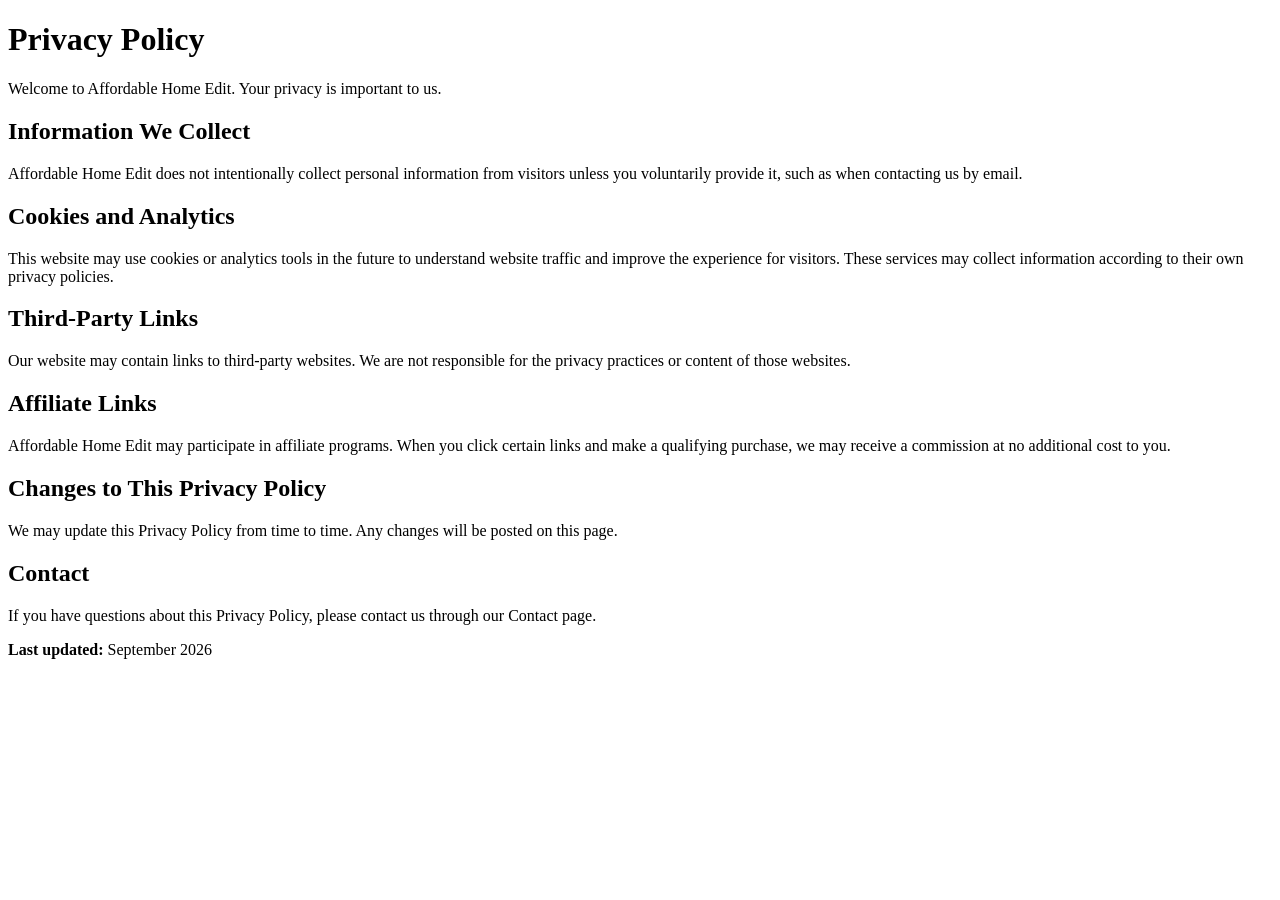
<file: privacy.html>
<!DOCTYPE html>
<html>
<head>
    <meta charset="UTF-8">
    <meta name="viewport" content="width=device-width, initial-scale=1.0">
    <title>Privacy Policy | Affordable Home Edit</title>
</head>
<body>

<h1>Privacy Policy</h1>

<p>Welcome to Affordable Home Edit. Your privacy is important to us.</p>

<h2>Information We Collect</h2>
<p>Affordable Home Edit does not intentionally collect personal information from visitors unless you voluntarily provide it, such as when contacting us by email.</p>

<h2>Cookies and Analytics</h2>
<p>This website may use cookies or analytics tools in the future to understand website traffic and improve the experience for visitors. These services may collect information according to their own privacy policies.</p>

<h2>Third-Party Links</h2>
<p>Our website may contain links to third-party websites. We are not responsible for the privacy practices or content of those websites.</p>

<h2>Affiliate Links</h2>
<p>Affordable Home Edit may participate in affiliate programs. When you click certain links and make a qualifying purchase, we may receive a commission at no additional cost to you.</p>

<h2>Changes to This Privacy Policy</h2>
<p>We may update this Privacy Policy from time to time. Any changes will be posted on this page.</p>

<h2>Contact</h2>
<p>If you have questions about this Privacy Policy, please contact us through our Contact page.</p>

<p><strong>Last updated:</strong> September 2026</p>

</body>
</html>
</file>
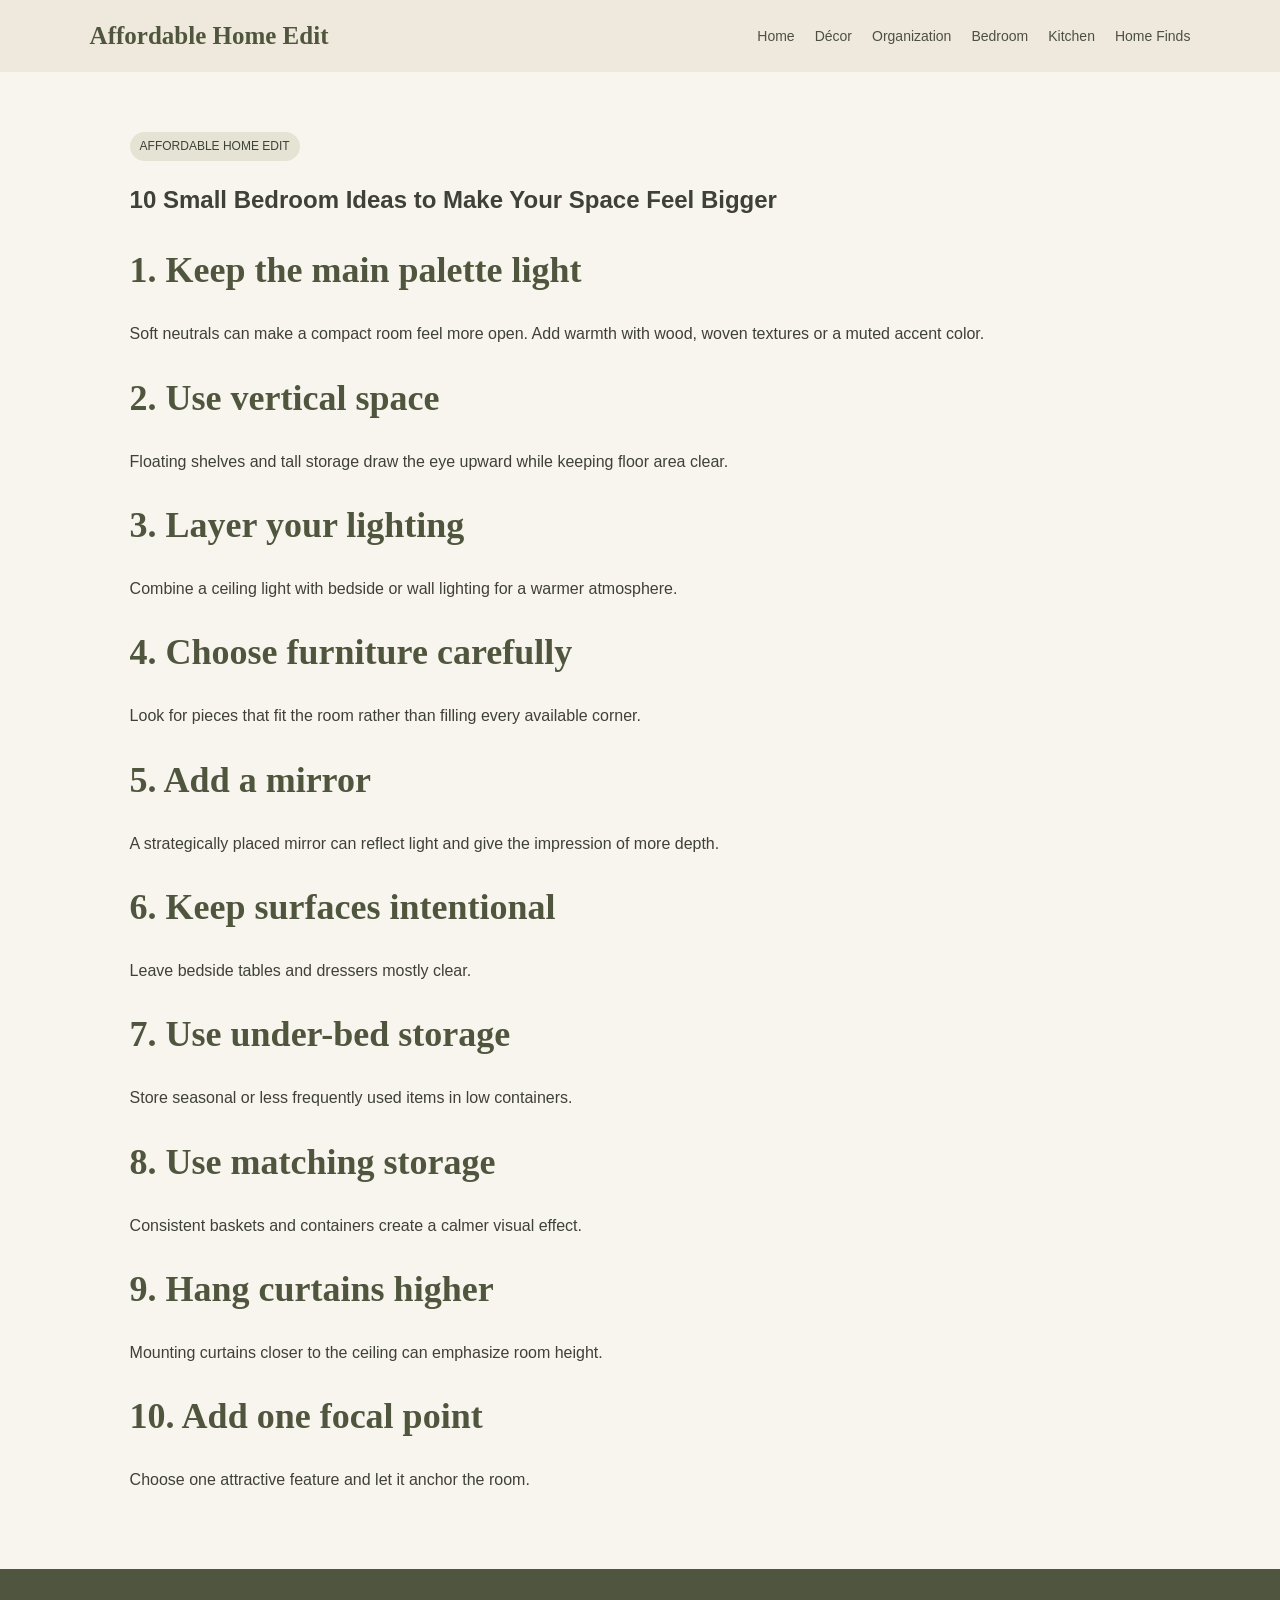
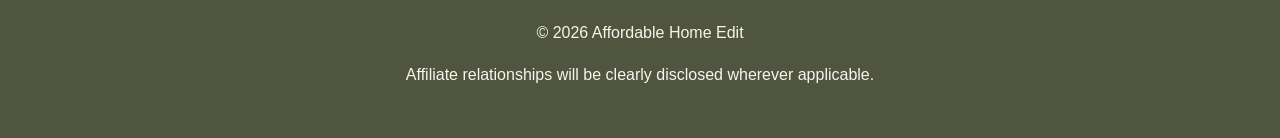
<file: small-bedroom.html>
<!doctype html><html><head><meta charset="utf-8"><meta name="viewport" content="width=device-width,initial-scale=1"><title>10 Small Bedroom Ideas to Make Your Space Feel Bigger | Affordable Home Edit</title><link rel="stylesheet" href="style.css"></head><body><header><div class="logo">Affordable Home Edit</div><nav><a href="index.html">Home</a><a href="index.html#decor">Décor</a><a href="index.html#organization">Organization</a><a href="index.html#bedroom">Bedroom</a><a href="index.html#kitchen">Kitchen</a><a href="index.html#finds">Home Finds</a></nav></header><section><span class="tag">AFFORDABLE HOME EDIT</span><h1>10 Small Bedroom Ideas to Make Your Space Feel Bigger</h1><h2>1. Keep the main palette light</h2><p>Soft neutrals can make a compact room feel more open. Add warmth with wood, woven textures or a muted accent color.</p><h2>2. Use vertical space</h2><p>Floating shelves and tall storage draw the eye upward while keeping floor area clear.</p><h2>3. Layer your lighting</h2><p>Combine a ceiling light with bedside or wall lighting for a warmer atmosphere.</p><h2>4. Choose furniture carefully</h2><p>Look for pieces that fit the room rather than filling every available corner.</p><h2>5. Add a mirror</h2><p>A strategically placed mirror can reflect light and give the impression of more depth.</p><h2>6. Keep surfaces intentional</h2><p>Leave bedside tables and dressers mostly clear.</p><h2>7. Use under-bed storage</h2><p>Store seasonal or less frequently used items in low containers.</p><h2>8. Use matching storage</h2><p>Consistent baskets and containers create a calmer visual effect.</p><h2>9. Hang curtains higher</h2><p>Mounting curtains closer to the ceiling can emphasize room height.</p><h2>10. Add one focal point</h2><p>Choose one attractive feature and let it anchor the room.</p></section><footer><p>© 2026 Affordable Home Edit</p><p>Affiliate relationships will be clearly disclosed wherever applicable.</p></footer></body></html>
</file>
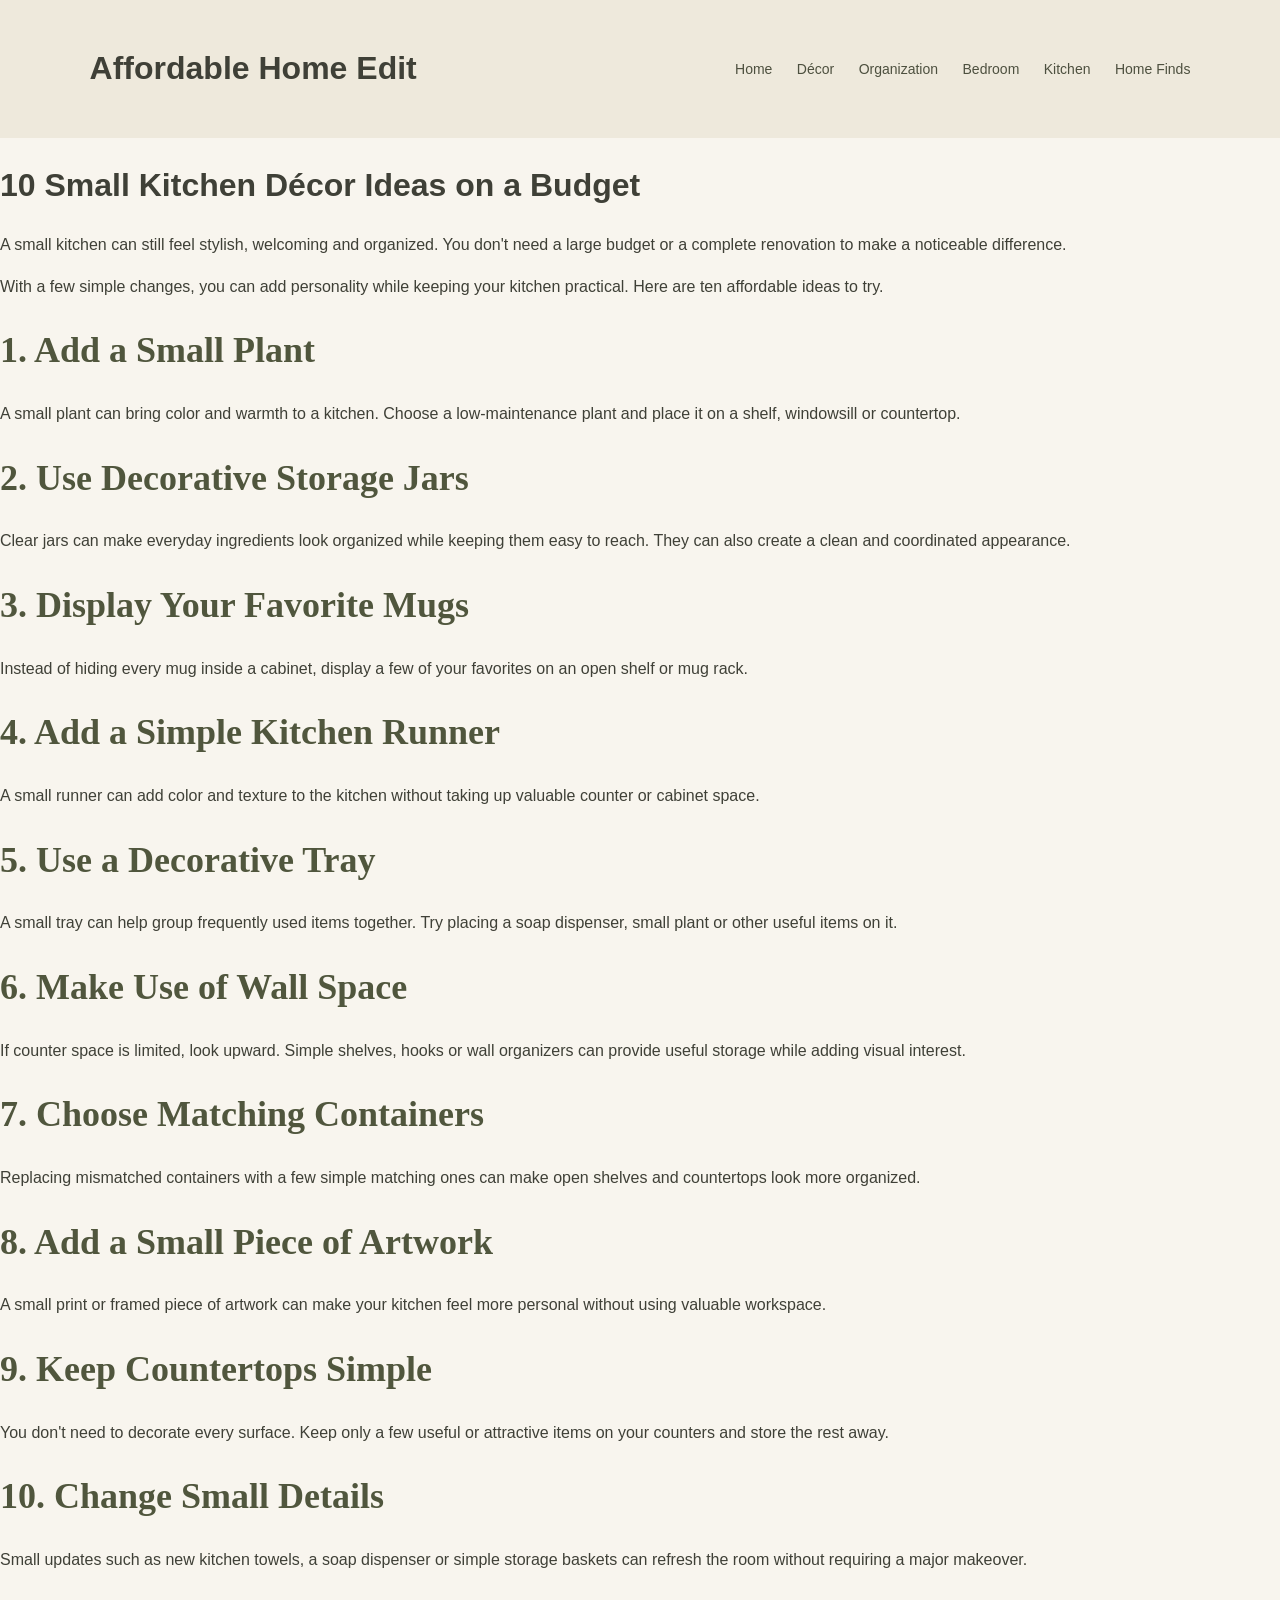
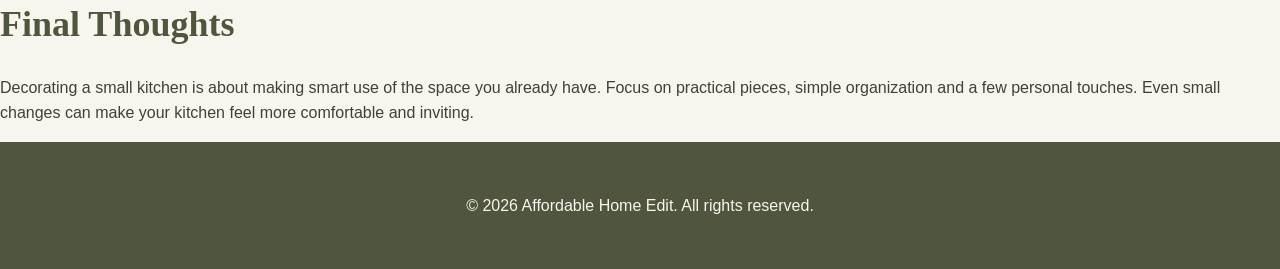
<file: small-kitchen-decor.html>
<!DOCTYPE html>
<html lang="en">
<head>
    <meta charset="UTF-8">
    <meta name="viewport" content="width=device-width, initial-scale=1.0">

    <title>10 Small Kitchen Décor Ideas on a Budget | Affordable Home Edit</title>

    <meta name="description" content="Discover 10 affordable small kitchen décor ideas to make your kitchen feel organized, stylish and welcoming.">

    <link rel="stylesheet" href="style.css">
</head>

<body>

<header>
    <h1>Affordable Home Edit</h1>

    <nav>
        <a href="index.html">Home</a>
        <a href="budget-decor.html">Décor</a>
        <a href="bedroom-organization.html">Organization</a>
        <a href="small-bedroom.html">Bedroom</a>
        <a href="kitchen-organization.html">Kitchen</a>
        <a href="home-finds.html">Home Finds</a>
    </nav>
</header>

<main>

<h1>10 Small Kitchen Décor Ideas on a Budget</h1>

<p>
A small kitchen can still feel stylish, welcoming and organized.
You don't need a large budget or a complete renovation to make a noticeable difference.
</p>

<p>
With a few simple changes, you can add personality while keeping your kitchen practical.
Here are ten affordable ideas to try.
</p>

<h2>1. Add a Small Plant</h2>

<p>
A small plant can bring color and warmth to a kitchen. Choose a low-maintenance
plant and place it on a shelf, windowsill or countertop.
</p>

<h2>2. Use Decorative Storage Jars</h2>

<p>
Clear jars can make everyday ingredients look organized while keeping them easy
to reach. They can also create a clean and coordinated appearance.
</p>

<h2>3. Display Your Favorite Mugs</h2>

<p>
Instead of hiding every mug inside a cabinet, display a few of your favorites
on an open shelf or mug rack.
</p>

<h2>4. Add a Simple Kitchen Runner</h2>

<p>
A small runner can add color and texture to the kitchen without taking up
valuable counter or cabinet space.
</p>

<h2>5. Use a Decorative Tray</h2>

<p>
A small tray can help group frequently used items together. Try placing a
soap dispenser, small plant or other useful items on it.
</p>

<h2>6. Make Use of Wall Space</h2>

<p>
If counter space is limited, look upward. Simple shelves, hooks or wall
organizers can provide useful storage while adding visual interest.
</p>

<h2>7. Choose Matching Containers</h2>

<p>
Replacing mismatched containers with a few simple matching ones can make
open shelves and countertops look more organized.
</p>

<h2>8. Add a Small Piece of Artwork</h2>

<p>
A small print or framed piece of artwork can make your kitchen feel more
personal without using valuable workspace.
</p>

<h2>9. Keep Countertops Simple</h2>

<p>
You don't need to decorate every surface. Keep only a few useful or attractive
items on your counters and store the rest away.
</p>

<h2>10. Change Small Details</h2>

<p>
Small updates such as new kitchen towels, a soap dispenser or simple storage
baskets can refresh the room without requiring a major makeover.
</p>

<h2>Final Thoughts</h2>

<p>
Decorating a small kitchen is about making smart use of the space you already have.
Focus on practical pieces, simple organization and a few personal touches.
Even small changes can make your kitchen feel more comfortable and inviting.
</p>

</main>

<footer>
    <p>© 2026 Affordable Home Edit. All rights reserved.</p>
</footer>

</body>
</html>
</file>
<file: style.css>
*{box-sizing:border-box}body{margin:0;font-family:Arial,Helvetica,sans-serif;color:#3f4037;background:#f8f5ee;line-height:1.6}header{background:#eee9dc;padding:22px 7%;display:flex;justify-content:space-between;align-items:center;position:sticky;top:0;z-index:5}.logo{font:700 25px Georgia,serif;color:#50563d}nav a{margin-left:20px;text-decoration:none;color:#4d503f;font-size:14px}.hero{padding:90px 7%;background:linear-gradient(120deg,#eee8da,#faf8f2)}.hero h1{font:700 58px Georgia,serif;line-height:1.05;max-width:760px;margin:18px 0;color:#454936}.hero p{max-width:650px;font-size:19px}.btn{display:inline-block;margin-top:16px;background:#6d7651;color:white;padding:12px 20px;border-radius:24px;text-decoration:none}section{padding:60px 7%;max-width:1200px;margin:auto}h2{font:700 36px Georgia,serif;color:#50563d}.grid{display:grid;grid-template-columns:repeat(3,1fr);gap:22px}.card{background:white;border-radius:16px;padding:25px;box-shadow:0 4px 18px rgba(60,60,40,.07)}.card h3{font:700 21px Georgia,serif;color:#555c40}.card a{color:#66704b;text-decoration:none;font-weight:700}.tag{display:inline-block;background:#e5e4d4;padding:5px 10px;border-radius:20px;font-size:12px}footer{background:#4f553e;color:#f8f5ee;padding:35px 7%;text-align:center}@media(max-width:800px){header{display:block}nav{margin-top:12px}nav a{margin:0 12px 0 0}.hero h1{font-size:42px}.grid{grid-template-columns:1fr}}
</file>
